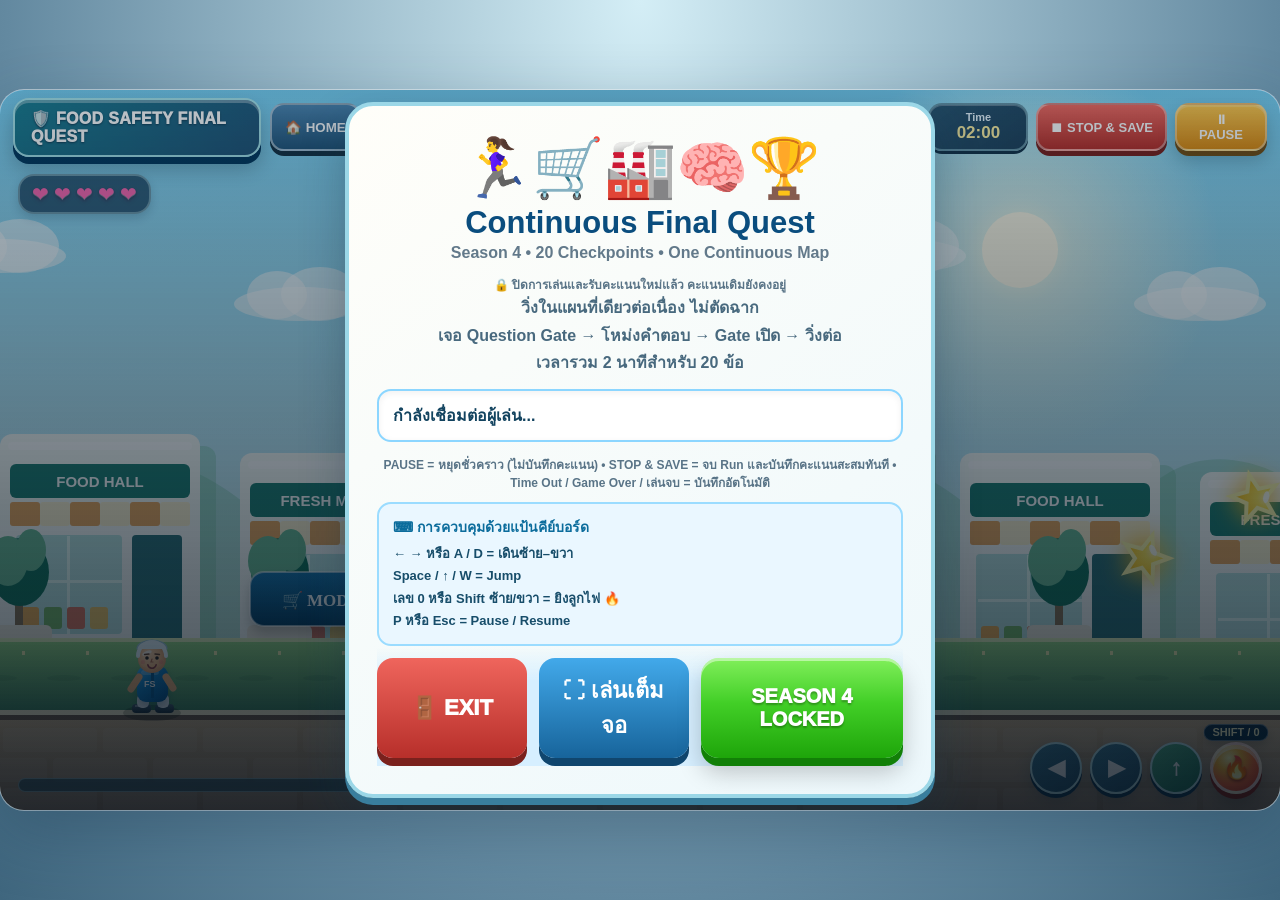
<file: season4_final_quest_integrated.html>
<!DOCTYPE html>
<html lang="th">
<head>
<meta charset="utf-8">
<meta name="viewport" content="width=device-width,initial-scale=1,maximum-scale=1,user-scalable=no">
<title>Food Safety Final Quest - Season 4</title>
<meta name="fs-build" content="V18.22.2-ALL-SEASONS-CLOSED">
<style>
*{box-sizing:border-box}
html{-webkit-text-size-adjust:100%;text-size-adjust:100%}
html,body{margin:0;height:100%;overflow:hidden;background:radial-gradient(circle at 50% 15%,#4bb9ff 0,#0b4776 45%,#041827 100%);font-family:Tahoma,"Noto Sans Thai",sans-serif}
body{display:grid;place-items:center}
#shell{position:relative;width:min(100vw,calc(100dvh * 16 / 9));aspect-ratio:16/9;max-height:100vh;overflow:hidden;border-radius:24px;background:#9fdcff;
box-shadow:0 28px 90px rgba(0,0,0,.45),0 0 0 2px rgba(255,255,255,.22) inset,0 0 50px rgba(71,190,255,.18)}
canvas{width:100%;height:100%;display:block}
.top{position:absolute;top:0;left:0;width:100%;height:74px;padding:9px 13px;display:flex;gap:9px;align-items:center;pointer-events:none}
.brand{color:#fff;background:linear-gradient(180deg,#3ca9f7 0%,#126cb8 42%,#074979 100%);border:2px solid rgba(255,255,255,.62);border-radius:16px;padding:9px 16px;font-weight:1000;text-shadow:0 2px 3px rgba(0,0,0,.35);box-shadow:0 7px 0 #04395f,0 11px 20px rgba(0,0,0,.24),inset 0 3px 0 rgba(255,255,255,.32)}
.hud{margin-left:auto;display:flex;gap:8px}
.box{min-width:100px;text-align:center;color:#eaf7ff;background:linear-gradient(180deg,rgba(23,78,116,.94),rgba(3,37,63,.96));border:2px solid rgba(255,255,255,.38);border-radius:14px;padding:6px 10px;font-size:11px;font-weight:800;box-shadow:0 5px 0 rgba(0,22,38,.8),0 9px 18px rgba(0,0,0,.22),inset 0 2px 0 rgba(255,255,255,.18)}
.box b{display:block;color:#ffe467;font-size:17px}
#question{position:absolute;left:50%;top:210px;transform:translateX(-50%);width:min(860px,84%);padding:15px 24px 16px;border-radius:22px;border:4px solid #ffd34d;
background:linear-gradient(180deg,#ffffff 0%,#fffdf2 48%,#e6f5ff 100%);color:#103f61;text-align:center;font-weight:1000;font-size:21px;line-height:1.42;box-shadow:0 0 0 3px rgba(41,157,222,.92),0 10px 0 #126d9f,0 18px 34px rgba(0,0,0,.25),inset 0 4px 0 rgba(255,255,255,.95);display:none;z-index:7}
#question small{display:inline-block;color:#ffffff;background:linear-gradient(180deg,#258bc5,#0d679d);border:2px solid #9ee4ff;border-radius:999px;padding:4px 13px;font-size:12px;margin-bottom:8px;font-weight:1000;box-shadow:0 3px 0 #084a75;text-shadow:0 1px 2px rgba(0,0,0,.28)}
#question span{display:block;text-shadow:0 1px 0 #fff}
#notice{position:absolute;left:50%;top:48%;transform:translate(-50%,-50%) scale(.8);opacity:0;padding:12px 24px;border-radius:18px;color:#fff;font-size:27px;font-weight:1000;transition:.18s;z-index:8}
#notice.show{opacity:1;transform:translate(-50%,-50%) scale(1)}
#notice.ok{background:linear-gradient(#4ed971,#159b42);border:3px solid #bcffca}
#notice.bad{background:linear-gradient(#ff6868,#c52b2b);border:3px solid #ffd0d0}
#progress{position:absolute;left:18px;bottom:18px;width:min(430px,44%);height:14px;border-radius:999px;background:rgba(3,36,61,.7);border:1px solid rgba(255,255,255,.35);overflow:hidden}
#bar{height:100%;width:0;background:linear-gradient(90deg,#48d36d,#ffd847);transition:.25s}
.stopBtn{pointer-events:auto;border:2px solid rgba(255,255,255,.4);border-radius:14px;padding:6px 12px;color:#fff;background:linear-gradient(180deg,#f36a61,#b92f29);font-size:13px;font-weight:900;cursor:pointer;box-shadow:0 5px 0 #7c211d;white-space:nowrap}.pauseBtn{pointer-events:auto;border:2px solid rgba(255,255,255,.38);border-radius:14px;padding:6px 14px;min-width:92px;text-align:center;color:#fff;background:linear-gradient(180deg,#ffca4e,#df8c12);font-size:13px;font-weight:900;cursor:pointer;box-shadow:0 5px 0 rgba(117,67,0,.9),0 9px 18px rgba(0,0,0,.2),inset 0 2px 0 rgba(255,255,255,.2)}
.fireBtn{position:static;width:52px;height:52px;border-radius:50%;border:3px solid rgba(255,255,255,.75);background:radial-gradient(circle at 35% 28%,#fff7ad 0,#ffb52e 28%,#ff652d 58%,#c72518 100%);color:#fff;font-size:22px;font-weight:1000;cursor:pointer;z-index:12;box-shadow:0 5px 0 #8f2415,0 10px 18px rgba(0,0,0,.26),inset 0 4px 0 rgba(255,255,255,.5);text-shadow:0 2px 3px rgba(90,0,0,.5)}
.fireBtn:active{transform:translateY(3px);box-shadow:0 2px 0 #8f2415,0 6px 12px rgba(0,0,0,.22)}
.fireWrap{position:relative;display:flex;align-items:center;justify-content:center}.fireHint{position:absolute;top:-18px;left:50%;transform:translateX(-50%);padding:2px 8px;border-radius:999px;background:rgba(3,37,63,.92);border:1px solid rgba(255,255,255,.35);color:#fff8c6;font:900 11px Tahoma,"Noto Sans Thai",sans-serif;line-height:1;white-space:nowrap;box-shadow:0 4px 10px rgba(0,0,0,.18)}
.input{width:100%;padding:12px 14px;border:2px solid #8cd6ff;border-radius:14px;font:700 16px Tahoma,"Noto Sans Thai",sans-serif;color:#12435f;background:#fff;outline:none;box-shadow:inset 0 2px 7px rgba(0,0,0,.06)}
.row{display:flex;gap:10px;align-items:center}.finishBtns{justify-content:center;flex-wrap:nowrap;margin-top:8px;gap:14px}.finishBtns .btn{width:50%;min-width:0;padding:14px 12px;font-size:17px}
.mini{font-size:12px;color:#597487;font-weight:700;line-height:1.5}
#pauseModal{position:absolute;inset:0;display:none;align-items:center;justify-content:center;background:linear-gradient(rgba(3,26,45,.22),rgba(2,14,26,.72));z-index:21}
#heartsRow{position:absolute;left:18px;top:84px;display:flex;gap:5px;align-items:center;background:rgba(3,37,63,.72);border:2px solid rgba(255,255,255,.28);border-radius:16px;padding:8px 12px;box-shadow:0 6px 14px rgba(0,0,0,.18);backdrop-filter:blur(2px)}
.heart{font-size:20px;line-height:1;color:#ff69b4;text-shadow:0 1px 0 rgba(255,255,255,.35),0 2px 4px rgba(120,0,70,.28);filter:drop-shadow(0 1px 1px rgba(0,0,0,.25))}
.heart.off{color:#8aa0b2;opacity:.28;text-shadow:none;filter:none}
#intro,#finish{position:absolute;inset:0;display:flex;align-items:center;justify-content:center;background:linear-gradient(rgba(3,26,45,.26),rgba(2,14,26,.78));z-index:20}
#finish{display:none}
.card{width:min(590px,90%);padding:28px;text-align:center;background:linear-gradient(180deg,#ffffff 0%,#f2fbff 58%,#d6efff 100%);border:4px solid #6fd2ff;border-radius:28px;box-shadow:0 12px 0 #176b9b,0 28px 70px rgba(0,0,0,.38),inset 0 4px 0 rgba(255,255,255,.95)}
.card .icon{font-size:58px}.card h1{margin:3px 0;color:#0a4d7e;font-size:31px}.sub{color:#62798a;font-weight:700;margin-bottom:14px}
.btn{width:100%;padding:15px;border:0;border-radius:18px;background:linear-gradient(180deg,#81ef5b 0%,#42cf27 45%,#1ea50a 100%);color:white;font-size:20px;font-weight:1000;cursor:pointer;text-shadow:0 2px 2px rgba(0,0,0,.28);box-shadow:0 8px 0 #128007,0 14px 24px rgba(0,0,0,.22),inset 0 3px 0 rgba(255,255,255,.45)}
.finishBtns .btn.endBtn{background:linear-gradient(180deg,#ff8e80 0%,#e9584f 48%,#b93430 100%);box-shadow:0 8px 0 #8c2724,0 14px 24px rgba(0,0,0,.22),inset 0 3px 0 rgba(255,255,255,.4)}
.finishBtns .btn.playAgainBtn{background:linear-gradient(180deg,#7df35a 0%,#42cf27 48%,#1ea50a 100%);box-shadow:0 8px 0 #128007,0 14px 24px rgba(0,0,0,.22),inset 0 3px 0 rgba(255,255,255,.45)}
#mobile{position:absolute;right:18px;bottom:16px;z-index:14;display:flex;gap:8px;pointer-events:auto;align-items:center}.mb{position:static;width:52px;height:52px;border-radius:50%;border:2px solid rgba(255,255,255,.5);background:rgba(3,51,87,.78);color:#fff;font-size:22px;font-weight:1000;pointer-events:auto;box-shadow:0 5px 0 rgba(8,31,52,.7),0 10px 18px rgba(0,0,0,.22)}#j{background:rgba(19,132,72,.84)}
@media(max-width:800px){.top{height:65px;padding:6px}.brand{font-size:10px;padding:6px 8px}.box{min-width:68px;font-size:9px;padding:4px}.box b{font-size:13px}#question{top:142px;font-size:14px;padding:9px 12px 10px;width:88%;border-width:3px}#question small{font-size:9px;padding:3px 8px;margin-bottom:5px}#progress{left:12px;bottom:10px;width:min(260px,52%)}#heartsRow{top:72px;left:10px;padding:5px 8px;gap:3px}.heart{font-size:14px}.pauseBtn{min-width:64px;padding:4px 8px;font-size:10px}.card{padding:18px}.input{font-size:14px}#mobile{right:12px;bottom:12px;gap:6px}.mb,#fireBtn{width:48px;height:48px;font-size:20px}.fireHint{top:-15px;font-size:9px;padding:2px 6px}}

@media(max-width:480px){.finishBtns{gap:8px}.finishBtns .btn{font-size:14px;padding:12px 8px}}
.startActions{display:grid;grid-template-columns:1fr 1fr 1.35fr;gap:12px;margin-top:10px}.startExitBtn{border:0;border-radius:16px;padding:15px 18px;font-size:22px;font-weight:1000;color:#fff;background:linear-gradient(180deg,#ef655c,#b72f2a);box-shadow:0 8px 0 #7a211d;cursor:pointer}.startExitBtn:hover{filter:brightness(1.05)}#fullscreenBtn{background:linear-gradient(180deg,#42a9ea,#17649b);box-shadow:0 8px 0 #10466e}.backBtn,.exitBtn{pointer-events:auto;border:2px solid rgba(255,255,255,.5);border-radius:14px;padding:7px 13px;color:#fff;font-weight:900;cursor:pointer;box-shadow:0 5px 0 #173244;white-space:nowrap}.backBtn{background:linear-gradient(180deg,#4d86b1,#24577c)}.exitBtn{background:linear-gradient(180deg,#e95e55,#b3322c);box-shadow:0 5px 0 #7c211d}.lockedMsg{color:#b63737;font-weight:900;margin:8px 0}
.exitConfirmOverlay{
  position:fixed;inset:0;z-index:99999;
  display:none;align-items:center;justify-content:center;
  background:rgba(8,34,52,.62);
  backdrop-filter:blur(5px);
}
.exitConfirmCard{
  width:min(520px,calc(100vw - 34px));
  background:linear-gradient(180deg,#ffffff 0%,#eefaff 100%);
  border:4px solid #72cfff;
  border-radius:28px;
  box-shadow:0 18px 0 rgba(5,76,111,.28),0 28px 55px rgba(0,0,0,.30);
  padding:28px 30px 26px;
  text-align:center;
  color:#0d4f7a;
}
.exitConfirmIcon{
  width:76px;height:76px;margin:0 auto 10px;
  display:flex;align-items:center;justify-content:center;
  border-radius:24px;
  background:linear-gradient(180deg,#ffce58,#f49b18);
  border:4px solid #fff1bb;
  box-shadow:0 7px 0 #bc7010;
  font-size:38px;
}
.exitConfirmTitle{
  font-size:28px;font-weight:1000;line-height:1.15;margin:16px 0 8px;
  color:#0c5787;
}
.exitConfirmText{
  font-size:16px;font-weight:800;line-height:1.55;color:#537286;
  margin-bottom:22px;
}
.exitConfirmActions{
  display:grid;grid-template-columns:1fr 1fr;gap:14px;
}
.exitConfirmBtn{
  border:0;border-radius:17px;padding:15px 16px;
  font-size:18px;font-weight:1000;cursor:pointer;color:#fff;
}
.exitConfirmHome{
  background:linear-gradient(180deg,#ff645b,#d93630);
  box-shadow:0 7px 0 #9c231f;
}
.exitConfirmCancel{
  background:linear-gradient(180deg,#37c8ff,#1688d6);
  box-shadow:0 7px 0 #0b5f9e;
}
.exitConfirmBtn:active{transform:translateY(4px);box-shadow:0 3px 0 rgba(0,0,0,.25)}

/* V18.18.10 — keep every Season 4 dialog usable in a short landscape viewport */
#intro>.card,#finish>.card,#pauseModal>.card{
  max-height:calc(100% - 24px);
  overflow:auto;
  overscroll-behavior:contain;
  -webkit-overflow-scrolling:touch;
}
.startActions{
  position:sticky;
  bottom:0;
  z-index:2;
  padding:10px 0 8px;
  background:linear-gradient(180deg,rgba(224,244,255,0),#d6efff 28%);
}
@media (hover:none) and (pointer:coarse) and (orientation:landscape){
  #shell{
    width:min(100vw,calc(100vh * 16 / 9));
    height:min(100vh,calc(100vw * 9 / 16));
    max-height:none;
    border-radius:18px;
  }
  #intro,#finish,#pauseModal{padding:8px}
  #intro>.card{
    width:min(720px,88%);
    max-height:calc(100% - 20px);
    padding:14px 18px 12px;
    border-width:3px;
    border-radius:20px;
    overflow:hidden;
  }
  #intro .icon{display:none}
  #intro h1{font-size:20px;margin:0 0 2px;line-height:1.15}
  #intro .sub{font-size:11px;margin-bottom:5px}
  #intro .intro-summary,#intro .control-help,#intro .save-rule-note{display:none!important}
  #intro .mobile-intro-note{display:block!important;margin:3px 0 6px;font-size:10px;color:#466b80;font-weight:800}
  #intro .player-block{margin-bottom:4px!important}
  #intro .input{padding:7px 10px;font-size:12px;border-radius:10px}
  #intro .mini{font-size:10px;line-height:1.3}
  #intro .startActions{position:static;gap:10px;margin-top:5px;padding:2px 0 6px;background:none}
  #intro .startExitBtn,#intro .btn{padding:10px 12px;font-size:15px;border-radius:13px}
  #finish>.card{
    width:min(760px,86%);
    max-height:calc(100% - 16px);
    padding:10px 18px 12px;
    border-width:3px;
    border-radius:20px;
    overflow:hidden;
  }
  #finish .icon{display:none}
  #finish h1{margin:0 0 2px;font-size:22px;line-height:1.08}
  #finish .sub{margin:0 0 4px;font-size:12px;line-height:1.2}
  #finish #fr{margin:0 0 6px!important;font-size:12px!important;line-height:1.32!important}
  #finish #fr b{font-size:20px!important}
  #finish .finishBtns{gap:10px;margin-top:3px}
  #finish .finishBtns .btn{height:42px;padding:7px 10px;font-size:14px;border-radius:12px;box-shadow:0 5px 0 rgba(16,72,61,.55),0 8px 15px rgba(0,0,0,.16)}
  .exitConfirmCard{max-height:calc(100vh - 24px);overflow:auto;padding:16px 20px;border-radius:20px}
  .exitConfirmIcon{width:52px;height:52px;font-size:27px;border-radius:16px;margin-bottom:4px}
  .exitConfirmTitle{font-size:21px;margin:9px 0 5px}
  .exitConfirmText{font-size:12px;line-height:1.35;margin-bottom:10px}
  .exitConfirmBtn{padding:10px;font-size:14px}
  #question{
    top:72px;
    width:min(720px,66%);
    max-height:104px;
    overflow:auto;
    padding:5px 10px 6px;
    font-size:12px;
    line-height:1.22;
    border-width:2px;
    border-radius:14px;
  }
  #question small{font-size:8px;margin:0 0 2px;padding:1px 7px}
  #question:after{
    content:"แตะกล่องคำตอบสีเหลือง หรือกระโดดชนจากด้านล่าง";
    display:block;
    margin-top:2px;
    color:#1577ad;
    font-size:8px;
  }
  #mobile{
    left:10px;right:10px;bottom:12px;width:auto;
    justify-content:flex-start;z-index:14;pointer-events:none;
  }
  #mobile .mb{pointer-events:auto}
  #mobile #j{position:absolute;right:54px;pointer-events:auto}
  #mobile .fireWrap{position:absolute;right:0;pointer-events:auto}
  #mobile .mb,#mobile #fireBtn{width:46px;height:46px;font-size:18px}
  #progress{bottom:12px}
  .top{padding:6px 8px;gap:6px}
  .brand{
    width:112px;min-width:112px;height:42px;padding:5px 7px;
    display:grid;place-items:center;border-radius:11px;font-size:0;
    line-height:1;white-space:nowrap;box-shadow:0 4px 0 #04395f,0 7px 12px rgba(0,0,0,.18),inset 0 2px 0 rgba(255,255,255,.3)
  }
  .brand:after{content:"🛡️ FINAL QUEST";font-size:10px;letter-spacing:.15px}
  #seasonStatus{
    display:block;
    margin:4px 0 7px;
    padding:6px 10px;
    border:1px solid #8fd7f7;
    border-radius:10px;
    background:#e9f8ff;
    color:#165f84;
    font-size:10px;
    line-height:1.25;
  }
  #start:disabled{opacity:.62;filter:grayscale(.25);cursor:wait;box-shadow:0 5px 0 #789b71}
}


/* === V18.18.18 mobile controls + question/hearts fit === */
@media (hover:none) and (pointer:coarse) and (orientation:landscape){
  /* Keep hearts and question from overlapping */
  #heartsRow{
    top:58px !important;
    left:10px !important;
    padding:4px 7px !important;
    gap:2px !important;
    border-radius:12px !important;
  }
  #heartsRow .heart{
    font-size:13px !important;
  }
  #question{
    top:100px !important;
    width:min(720px,68%) !important;
    max-height:88px !important;
    padding:5px 10px 6px !important;
    font-size:12px !important;
    line-height:1.18 !important;
  }

  /* Hard-disable native selection/copy/callout on mobile game controls */
  #mobile,
  #mobile *,
  .mb,
  .fireBtn,
  .fireWrap,
  .fireHint,
  #l,#r,#j,#fireBtn{
    -webkit-touch-callout:none !important;
    -webkit-user-select:none !important;
    user-select:none !important;
    -webkit-user-drag:none !important;
    user-drag:none !important;
    touch-action:none !important;
    -webkit-tap-highlight-color:transparent !important;
  }

  #mobile .mb,
  #mobile #fireBtn{
    cursor:pointer !important;
  }
}

</style>

<style id="v18-18-19-mobile-question-up">
/* Season 4 mobile: move question higher so it does not cover answer blocks */
@media (hover:none) and (pointer:coarse) and (orientation:landscape){
  #question{
    top:72px !important;
    width:min(700px,64%) !important;
    max-height:76px !important;
    padding:4px 9px 5px !important;
    font-size:11px !important;
    line-height:1.16 !important;
    border-width:2px !important;
    border-radius:13px !important;
    overflow:auto !important;
    z-index:9 !important;
  }
  #question small{
    font-size:7px !important;
    padding:1px 6px !important;
    margin:0 0 2px !important;
    line-height:1.05 !important;
  }
  #question:after{
    margin-top:1px !important;
    font-size:7px !important;
    line-height:1.05 !important;
  }

  /* Keep hearts tucked under the HUD on the far left */
  #heartsRow{
    top:76px !important;
    left:10px !important;
    padding:3px 6px !important;
    gap:2px !important;
    border-radius:11px !important;
    z-index:8 !important;
  }
  #heartsRow .heart{
    font-size:12px !important;
  }
}
</style>


<style id="v18-18-20-mobile-hud-cache-home">
@media (hover:none) and (pointer:coarse) and (orientation:landscape){
  /* Full HUD on mobile, compact instead of hiding items */
  .top{
    top:4px!important;
    left:50%!important;
    transform:translateX(-50%)!important;
    width:calc(100% - 14px)!important;
    height:52px!important;
    padding:3px 4px!important;
    gap:3px!important;
    align-items:center!important;
    z-index:15!important;
  }

  .brand{
    flex:0 0 82px!important;
    width:82px!important;
    min-width:82px!important;
    height:40px!important;
    padding:3px 4px!important;
    border-radius:10px!important;
    border-width:1px!important;
    font-size:0!important;
    box-shadow:0 3px 0 #04395f,0 5px 9px rgba(0,0,0,.16),inset 0 1px 0 rgba(255,255,255,.25)!important;
  }
  .brand:after{
    content:"🛡️ FINAL";
    font-size:9px!important;
    font-weight:1000!important;
    white-space:nowrap!important;
  }

  .hud{
    margin-left:0!important;
    width:calc(100% - 85px)!important;
    display:grid!important;
    grid-template-columns:
      66px 74px
      minmax(58px,.75fr)
      minmax(52px,.62fr)
      minmax(52px,.62fr)
      minmax(54px,.62fr)
      minmax(54px,.72fr)
      70px 62px!important;
    gap:3px!important;
    align-items:center!important;
  }

  .backBtn,.exitBtn,.stopBtn,.pauseBtn{
    min-width:0!important;
    width:100%!important;
    height:38px!important;
    padding:2px 4px!important;
    border-radius:9px!important;
    border-width:1px!important;
    font-size:8px!important;
    line-height:1.05!important;
    white-space:normal!important;
    box-shadow:0 3px 0 rgba(20,45,65,.68)!important;
  }

  .box{
    min-width:0!important;
    width:100%!important;
    height:38px!important;
    padding:3px 3px!important;
    border-radius:9px!important;
    border-width:1px!important;
    font-size:7px!important;
    line-height:1!important;
    box-shadow:0 3px 0 rgba(0,22,38,.68),0 5px 8px rgba(0,0,0,.14),inset 0 1px 0 rgba(255,255,255,.16)!important;
  }
  .box b{
    margin-top:2px!important;
    font-size:12px!important;
    line-height:1!important;
  }

  /* Hearts remain available in HUD, hide duplicate floating hearts row on phone */
  #heartsRow{
    display:none!important;
  }

  /* Question below the compact HUD, above answer blocks */
  #question{
    top:60px!important;
    width:min(700px,63%)!important;
    max-height:72px!important;
    padding:4px 8px 5px!important;
    font-size:10px!important;
    line-height:1.14!important;
    border-width:2px!important;
    border-radius:12px!important;
    z-index:10!important;
  }
  #question small{
    font-size:7px!important;
    padding:1px 6px!important;
    margin-bottom:1px!important;
  }
  #question:after{
    font-size:7px!important;
    margin-top:1px!important;
  }

  /* Slightly smaller controls so gameplay has more room */
  #mobile{
    left:8px!important;
    right:8px!important;
    bottom:9px!important;
  }
  #mobile .mb,#mobile #fireBtn{
    width:43px!important;
    height:43px!important;
    font-size:17px!important;
  }
  #mobile #j{right:49px!important}
  .fireHint{top:-14px!important;font-size:8px!important}

  #progress{
    left:60px!important;
    bottom:8px!important;
    width:min(310px,44%)!important;
    height:10px!important;
  }
}

@media (hover:none) and (pointer:coarse) and (orientation:landscape) and (max-width:780px){
  .brand{display:none!important}
  .hud{
    width:100%!important;
    grid-template-columns:
      56px 62px
      minmax(50px,.72fr)
      minmax(46px,.56fr)
      minmax(46px,.56fr)
      minmax(48px,.56fr)
      minmax(50px,.65fr)
      60px 54px!important;
  }
  .backBtn,.exitBtn,.stopBtn,.pauseBtn{font-size:7px!important;padding:2px!important}
  .box{font-size:6px!important}
  .box b{font-size:11px!important}
  #question{top:58px!important;width:min(670px,66%)!important}
}
</style>


<style id="v18-18-21-mobile-hud-fit-hearts">
@media (hover:none) and (pointer:coarse) and (orientation:landscape){
  /* Hide decorative FINAL brand on mobile to recover width for real HUD data */
  .brand{
    display:none!important;
  }

  .top{
    width:calc(100% - 10px)!important;
    height:50px!important;
    padding:3px!important;
    gap:2px!important;
    overflow:visible!important;
  }

  .hud{
    width:100%!important;
    margin:0!important;
    display:grid!important;
    grid-template-columns:
      58px 70px
      minmax(49px,.78fr)
      minmax(45px,.58fr)
      minmax(48px,.62fr)
      minmax(48px,.62fr)
      minmax(52px,.68fr)
      58px 54px!important;
    gap:2px!important;
    align-items:center!important;
  }

  .backBtn,.exitBtn,.stopBtn,.pauseBtn{
    width:100%!important;
    min-width:0!important;
    height:36px!important;
    padding:2px 3px!important;
    border-radius:8px!important;
    font-size:7px!important;
    line-height:1!important;
    white-space:normal!important;
    overflow:hidden!important;
  }

  .box{
    width:100%!important;
    min-width:0!important;
    height:36px!important;
    padding:2px!important;
    border-radius:8px!important;
    font-size:6px!important;
    line-height:1!important;
    overflow:hidden!important;
  }
  .box b{
    margin-top:2px!important;
    font-size:10px!important;
    line-height:1!important;
    white-space:nowrap!important;
  }

  /* Bring back visible heart icons as a tiny strip */
  #heartsRow{
    display:flex!important;
    top:54px!important;
    left:10px!important;
    padding:2px 5px!important;
    gap:1px!important;
    border-radius:9px!important;
    z-index:11!important;
    transform:scale(.88)!important;
    transform-origin:left top!important;
  }
  #heartsRow .heart{
    font-size:11px!important;
  }

  /* Move question down slightly from previous version */
  #question{
    top:74px!important;
    width:min(690px,64%)!important;
    max-height:72px!important;
    padding:4px 8px 5px!important;
    font-size:10px!important;
    line-height:1.14!important;
    border-width:2px!important;
    border-radius:12px!important;
    z-index:10!important;
  }
  #question small{
    font-size:7px!important;
    padding:1px 6px!important;
    margin-bottom:1px!important;
  }
  #question:after{
    font-size:7px!important;
    margin-top:1px!important;
  }
}

@media (hover:none) and (pointer:coarse) and (orientation:landscape) and (max-width:760px){
  .hud{
    grid-template-columns:
      52px 62px
      44px 40px 43px 43px 46px
      52px 48px!important;
  }
  .backBtn,.exitBtn,.stopBtn,.pauseBtn{
    font-size:6px!important;
    padding:1px 2px!important;
  }
  .box{font-size:5.5px!important}
  .box b{font-size:9px!important}
  #question{
    top:72px!important;
    width:min(650px,66%)!important;
  }
}
</style>


<style id="v18-20-6-ipad-balance-fix">
/* iPad / large tablet landscape tuning */
@media (hover:none) and (pointer:coarse) and (orientation:landscape) and (min-width:900px){
  .top{
    top:6px!important;
    left:50%!important;
    transform:translateX(-50%)!important;
    width:calc(100% - 18px)!important;
    height:58px!important;
    padding:4px 6px!important;
    gap:4px!important;
    align-items:center!important;
    z-index:15!important;
  }

  .brand{display:none!important;}

  .hud{
    width:100%!important;
    margin:0!important;
    display:grid!important;
    grid-template-columns:84px 94px repeat(5,minmax(92px,1fr)) 86px 80px!important;
    gap:4px!important;
    align-items:center!important;
  }

  .backBtn,.exitBtn,.stopBtn,.pauseBtn,
  .box{
    width:100%!important;
    min-width:0!important;
    height:46px!important;
    border-radius:11px!important;
    padding:4px 6px!important;
    overflow:hidden!important;
  }

  .backBtn,.exitBtn,.stopBtn,.pauseBtn{
    font-size:9px!important;
    line-height:1.05!important;
    white-space:normal!important;
  }

  .box{
    font-size:8px!important;
    line-height:1.05!important;
  }

  .box b{
    margin-top:3px!important;
    font-size:17px!important;
    line-height:1.05!important;
    white-space:nowrap!important;
  }

  #heartsRow{
    top:64px!important;
    left:16px!important;
    padding:4px 8px!important;
    gap:3px!important;
    border-radius:12px!important;
    transform:none!important;
    z-index:12!important;
  }
  #heartsRow .heart{font-size:15px!important;}

  #question{
    top:98px!important;
    width:min(820px,58%)!important;
    max-height:98px!important;
    padding:10px 18px 12px!important;
    font-size:18px!important;
    line-height:1.22!important;
    border-width:3px!important;
    border-radius:18px!important;
    overflow:auto!important;
    z-index:11!important;
  }
  #question small{
    font-size:11px!important;
    padding:2px 10px!important;
    margin:0 0 5px!important;
    line-height:1.1!important;
  }
  #question:after{
    font-size:10px!important;
    line-height:1.1!important;
    margin-top:3px!important;
  }

  #progress{
    left:18px!important;
    bottom:18px!important;
    width:min(520px,45%)!important;
    height:14px!important;
  }

  #mobile{
    right:22px!important;
    bottom:22px!important;
    gap:12px!important;
    align-items:end!important;
  }
  #mobile .mb,
  #mobile #fireBtn{
    width:64px!important;
    height:64px!important;
    font-size:28px!important;
  }
  #mobile .fireHint{
    top:-20px!important;
    font-size:13px!important;
    padding:3px 10px!important;
  }
}

@media (hover:none) and (pointer:coarse) and (orientation:landscape) and (min-width:1180px){
  .hud{
    grid-template-columns:86px 96px repeat(5,minmax(98px,1fr)) 90px 84px!important;
  }
  .backBtn,.exitBtn,.stopBtn,.pauseBtn,.box{height:48px!important;}
  #question{top:102px!important;width:min(860px,60%)!important;font-size:19px!important;}
  #mobile .mb,#mobile #fireBtn{width:68px!important;height:68px!important;font-size:30px!important;}
}
</style>


<style id="v18-20-7-ipad-play-fix">
@media (hover:none) and (pointer:coarse) and (orientation:landscape) and (min-width:900px){
  #mobile{
    right:18px!important;
    bottom:34px!important;
    gap:14px!important;
    align-items:flex-end!important;
    z-index:16!important;
  }
  #mobile .mb,
  #mobile #fireBtn{
    width:72px!important;
    height:72px!important;
    font-size:31px!important;
    border-width:3px!important;
  }
  #mobile #j{margin-right:10px!important;}
  #mobile .fireWrap{
    margin-left:8px!important;
    position:relative!important;
    display:flex!important;
    align-items:center!important;
    justify-content:center!important;
    flex:0 0 auto!important;
  }
  #mobile .fireHint{
    top:-22px!important;
    font-size:13px!important;
  }
}
</style>


<style id="season4-graphics-polish">
/* Cosmetic layer: responsive dimensions and touch controls use the existing rules. */
html,body{background:radial-gradient(ellipse at 50% 0%,#d4eef6,#6389a0 70%,#3f667e)}
#shell{box-shadow:0 22px 65px #15344c55,0 0 0 1px #ffffff80}
.brand{background:linear-gradient(135deg,#1b7e91,#235478);border-color:#a7e5ec;text-shadow:0 1px 2px #143d54;letter-spacing:.3px}
.box{background:linear-gradient(145deg,#244d69ed,#193b55f5);border-color:#a2d5df88;box-shadow:0 3px 0 #153349, inset 0 1px 0 #ffffff44}
.box b{color:#fff1a2;font-variant-numeric:tabular-nums}
#heartsRow{background:#244d69d9;border-color:#b9e2e777;box-shadow:0 4px 10px #15334933}
#question{background:linear-gradient(120deg,#fffef8,#edf9ff);border-color:#eac463;box-shadow:0 0 0 2px #6fb3cc,0 5px 0 #397d9c,0 10px 20px #1e506422}
.card{background:linear-gradient(145deg,#fffef9,#edf8fc);border-color:#9bd7e7;box-shadow:0 7px 0 #397e9d,0 20px 45px #15334955}
.mb{background:linear-gradient(145deg,#387f9de8,#23526fec);border-color:#c4edf3;box-shadow:0 4px 0 #173c56,0 6px 16px #163d4944}
#j{background:linear-gradient(145deg,#58b68b,#227459)}
#progress{background:#214e60aa;border-color:#c6e4e788}
#bar{background:linear-gradient(90deg,#80d9b6,#fff0a4)}
button:focus-visible{outline:3px solid #fff3ac;outline-offset:3px}
</style>
</head>
<body>
<div id="shell">
<canvas id="cv" width="1280" height="720"></canvas>

<div class="top">
<div class="brand">🛡️ FOOD SAFETY FINAL QUEST</div>
<div class="hud">
<button class="backBtn" id="backBtn">🏠 HOME</button>
<button class="exitBtn" id="exitBtn">🚪 ออกจากเกม</button>
  <div class="box">Checkpoint<b id="cp">0 / 20</b></div>
  <div class="box">Score<b id="score">0</b></div>
  <div class="box">Stars<b id="stars">0 / 30</b></div>
  <div class="box">Hearts<b id="hearts">5 / 5</b></div>
  <div class="box">Time<b id="time">02:00</b></div>
  <button class="stopBtn" id="stopBtn">⏹ STOP & SAVE</button>
  <button class="pauseBtn" id="pauseBtn">⏸ PAUSE</button>
</div>
</div>

<div id="heartsRow"></div>
<div id="question"><small id="stage">CHECKPOINT 01</small><span id="qt"></span></div>
<div id="notice"></div>
<div id="progress"><div id="bar"></div></div>
<div id="mobile"><button class="mb" id="l">◀</button><button class="mb" id="r">▶</button><button class="mb" id="j">↑</button><div class="fireWrap"><div class="fireHint">SHIFT / 0</div><button class="fireBtn" id="fireBtn" title="กด Shift ซ้าย/ขวา หรือเลข 0 เพื่อยิงลูกไฟ">🔥</button></div></div>

<div id="intro">
<div class="card">
<div class="icon">🏃‍♀️🛒🏭🧠🏆</div>
<h1>Continuous Final Quest</h1>
<div class="sub">Season 4 • 20 Checkpoints • One Continuous Map</div>
<div id="seasonStatus" class="mini">⏳ กำลังโหลดคำถาม Season 4...</div>
<div class="mobile-intro-note" style="display:none">ใช้ปุ่มด้านซ้ายเพื่อเดินและกระโดด • ใช้ปุ่มลูกไฟด้านขวา</div>
<p class="intro-summary" style="color:#48697e;font-weight:700;line-height:1.72;margin:0 0 12px">
วิ่งในแผนที่เดียวต่อเนื่อง ไม่ตัดฉาก<br>
เจอ Question Gate → โหม่งคำตอบ → Gate เปิด → วิ่งต่อ<br>
เวลารวม 2 นาทีสำหรับ 20 ข้อ
</p>
<div class="player-block" style="margin:0 0 14px"><div id="loginInfo" class="input" style="text-align:left">กำลังเชื่อมต่อผู้เล่น...</div><input type="hidden" id="playerName" value="Player 1"></div>
<div class="mini save-rule-note" style="margin:0 0 10px">PAUSE = หยุดชั่วคราว (ไม่บันทึกคะแนน) • STOP & SAVE = จบ Run และบันทึกคะแนนสะสมทันที • Time Out / Game Over / เล่นจบ = บันทึกอัตโนมัติ</div>
<div class="control-help" style="margin:0 0 16px;padding:12px 14px;border-radius:14px;background:#eaf7ff;border:2px solid #9bdcff;color:#174d6a;font-weight:800;line-height:1.7;text-align:left">
  <div style="font-size:14px;color:#0b6c9c;margin-bottom:4px">⌨ การควบคุมด้วยแป้นคีย์บอร์ด</div>
  <div style="font-size:13px">← → หรือ A / D = เดินซ้าย–ขวา</div>
  <div style="font-size:13px">Space / ↑ / W = Jump</div>
  <div style="font-size:13px"><b>เลข 0 หรือ Shift ซ้าย/ขวา</b> = ยิงลูกไฟ 🔥</div>
  <div style="font-size:13px">P หรือ Esc = Pause / Resume</div>
</div>
<div class="startActions">
  <button class="startExitBtn" id="startExitBtn">🚪 EXIT</button>
  <button class="startExitBtn" id="fullscreenBtn">⛶ เล่นเต็มจอ</button>
  <button class="btn" id="start">▶ START RUN</button>
</div>
</div>
</div>

<div id="finish">
<div class="card">
<div class="icon">🏆✨</div>
<h1 id="ft">FOOD SAFETY CHAMPION!</h1>
<div class="sub" id="fs">Final Quest Complete</div>
<p id="fr" style="color:#48697e;font-weight:700;line-height:1.75;margin:0 0 18px"></p>
<div class="row finishBtns">
  <button class="btn endBtn" id="endGame">⏹ จบเกม</button>
  <button class="btn playAgainBtn" id="again">▶ เล่นอีกครั้ง</button>
</div>
</div>
</div>
<div id="pauseModal">
  <div class="card" style="max-width:560px">
    <div class="icon">⏸️</div>
    <h1>Game Paused</h1>
    <div class="sub">หยุดเกมชั่วคราว</div>
    <p id="pauseSummary" style="color:#48697e;font-weight:700;line-height:1.7;margin:0 0 14px"></p>
    <div class="row" style="margin:0 0 10px">
      <button class="btn" id="resumeBtn" style="margin:0">▶ RESUME</button>
    </div>
    <div class="row">
</div>
    <div class="mini" id="saveStatus" style="margin-top:14px">หากยังไม่ได้ตั้งค่า Google Apps Script URL ระบบจะเก็บสำรองไว้ใน Local Storage ก่อน</div>
  </div>
</div>
</div>


<div class="exitConfirmOverlay" id="exitConfirmOverlay">
  <div class="exitConfirmCard" role="dialog" aria-modal="true" aria-labelledby="exitConfirmTitle">
    <div class="exitConfirmIcon">🏠</div>
    <div class="exitConfirmTitle" id="exitConfirmTitle">ออกจาก Season 4?</div>
    <div class="exitConfirmText">
      ระบบจะพาคุณกลับไปหน้า Home ของ Food Safety Hunting Game<br>
      คะแนนที่บันทึกแล้วจะยังคงอยู่
    </div>
    <div class="exitConfirmActions">
      <button class="exitConfirmBtn exitConfirmCancel" id="exitConfirmCancel">▶ เล่นต่อ</button>
      <button class="exitConfirmBtn exitConfirmHome" id="exitConfirmHome">🏠 กลับ Home</button>
    </div>
  </div>


<div id="fsBuildBadge" style="
 position:absolute;left:10px;bottom:8px;z-index:99998;
 font:700 9px Arial;color:rgba(255,255,255,.58);
 pointer-events:none">S4 V18.20.8</div>

<script>
const ALL_SEASONS_CLOSED=true;
const cv=document.getElementById("cv"),ctx=cv.getContext("2d"),W=cv.width,H=cv.height;
const ground=620, worldW=21500;
const shell=document.getElementById("shell");
const mobileLandscapeQuery=window.matchMedia("(hover:none) and (pointer:coarse) and (orientation:landscape)");
function isTabletLandscape(){
  const vv=window.visualViewport;
  const side=Math.max(vv?.width||0,vv?.height||0,window.innerWidth,window.innerHeight);
  return mobileLandscapeQuery.matches && side>=900;
}

// Chrome mobile's 100vh can include space hidden behind its URL/navigation bars.
// Fit the complete 16:9 game to the actually visible viewport instead.
function fitShellToVisibleViewport(){
  const vv=window.visualViewport;
  const vw=Math.max(1,vv?.width||window.innerWidth);
  const vh=Math.max(1,vv?.height||window.innerHeight);
  const w=Math.min(vw,vh*16/9);
  const h=w*9/16;
  shell.style.position="fixed";
  shell.style.width=`${w}px`;shell.style.height=`${h}px`;
  shell.style.left=`${(vv?.offsetLeft||0)+(vw-w)/2}px`;
  shell.style.top=`${(vv?.offsetTop||0)+(vh-h)/2}px`;
}
fitShellToVisibleViewport();
requestAnimationFrame(fitShellToVisibleViewport);
setTimeout(fitShellToVisibleViewport,250);
setTimeout(fitShellToVisibleViewport,900);
window.addEventListener("resize",fitShellToVisibleViewport,{passive:true});
window.addEventListener("orientationchange",()=>setTimeout(fitShellToVisibleViewport,150),{passive:true});
if(window.visualViewport){
  window.visualViewport.addEventListener("resize",fitShellToVisibleViewport,{passive:true});
  window.visualViewport.addEventListener("scroll",fitShellToVisibleViewport,{passive:true});
}
if(mobileLandscapeQuery.addEventListener)mobileLandscapeQuery.addEventListener("change",fitShellToVisibleViewport);
const BACKEND_URL="https://script.google.com/macros/s/AKfycbyh0ZdjF0gBopIq6ZqcPM-oyTs6k3kMxqRgCsV_X2z7ahr7GWYkprzI5zJcBkU09zJGpA/exec";
const SAVE_URL=BACKEND_URL;
const params=new URLSearchParams(location.search);
let playerEmail=(params.get("email")||"").trim().toLowerCase();
let returnUrl=params.get("return")||"index.html";
let runId="";
let correctAnswers=0,wrongAnswers=0,fireKills=0,stomps=0,playScoreBeforeBonus=0,lastTimeBonus=0;
async function api(body, timeoutMs=6500, attempts=1){
  let lastErr=null;
  for(let attempt=1;attempt<=attempts;attempt++){
    const controller=new AbortController();
    const timer=setTimeout(()=>controller.abort(),timeoutMs);
    try{
      const r=await fetch(BACKEND_URL,{
        method:"POST",
        headers:{"Content-Type":"text/plain;charset=utf-8"},
        body:JSON.stringify(body),
        mode:"cors",
        cache:"no-store",
        signal:controller.signal
      });
      clearTimeout(timer);
      if(!r.ok) throw new Error(`HTTP ${r.status}`);
      const text=await r.text();
      let d;
      try{ d=JSON.parse(text); }
      catch(_){ throw new Error("Backend ส่งข้อมูลกลับมาไม่ใช่ JSON"); }
      if(!d?.ok) throw new Error(d?.error||"Backend error");
      return d;
    }catch(err){
      clearTimeout(timer);
      lastErr=err;
      if(attempt<attempts) await new Promise(r=>setTimeout(r,350));
    }
  }
  if(lastErr?.name==="AbortError") throw new Error("Backend ตอบช้าเกิน 6.5 วินาที");
  throw lastErr||new Error("เชื่อมต่อ Backend ไม่สำเร็จ");
}
let qs=[];

const checkpointXs=Array.from({length:20},(_,i)=>700+i*1000);
const player={x:130,y:558,w:44,h:62,vx:0,vy:0,speed:5.6,jump:-15.4,onGround:false,dir:1};
let cam=0,keys={},active=0,answered=0,score=0,seconds=120,timer=null,state="intro",locked=false;
let blocks=[],gateClosed=false;
const correctSlotPattern=[1,2,0,2,1,0,1,0,2,1,2,0,2,0,1,2,1,0,1,2];
let stars=[],enemies=[],particles=[],fireballs=[],starCount=0,lives=10,invincible=0,fireCooldown=0,playerName="Player 1",saveLock=false,lastSaveKey="";

const cp=document.getElementById("cp"),scoreEl=document.getElementById("score"),starEl=document.getElementById("stars"),heartEl=document.getElementById("hearts"),timeEl=document.getElementById("time"),heartsRow=document.getElementById("heartsRow"),qBox=document.getElementById("question"),qt=document.getElementById("qt"),stage=document.getElementById("stage"),note=document.getElementById("notice"),bar=document.getElementById("bar"),pauseBtn=document.getElementById("pauseBtn"),stopBtn=document.getElementById("stopBtn"),pauseModal=document.getElementById("pauseModal"),resumeBtn=document.getElementById("resumeBtn"),pauseSummary=document.getElementById("pauseSummary"),saveStatus=document.getElementById("saveStatus"),playerNameInput=document.getElementById("playerName"),fireBtn=document.getElementById("fireBtn");

function fmt(s){return String(Math.floor(Math.max(0,s)/60)).padStart(2,"0")+":"+String(Math.max(0,s)%60).padStart(2,"0")}
function renderHearts(){
  heartEl.textContent=lives+" / 5";
  heartsRow.innerHTML=Array.from({length:5},(_,i)=>`<span class="heart ${i<lives?'':'off'}">❤</span>`).join('');
}
function setHUD(){cp.textContent=answered+" / 20";scoreEl.textContent=score;starEl.textContent=starCount+" / 30";timeEl.textContent=fmt(seconds);renderHearts();bar.style.width=(answered/20*100)+"%"}
function getSnapshot(reason="manual"){
  const computedPlayScore=Math.max(0,Math.round(((score-Number(lastTimeBonus||0))+Number.EPSILON)*100)/100);
  const ps=(playScoreBeforeBonus!==0||lastTimeBonus>0)?playScoreBeforeBonus:computedPlayScore;
  return {playerName,email:playerEmail,runId,score,playScore:ps,timeBonus:lastTimeBonus,correct:correctAnswers,wrong:wrongAnswers,stars:starCount,fireKills,stomps,hearts:lives,checkpoint:answered,timeLeft:seconds,status:reason,updatedAt:new Date().toISOString()};
}
async function saveScore(reason="manual"){
  if(ALL_SEASONS_CLOSED) return {ok:false, mode:"closed", error:"SEASON_LOCKED"};
  const snap=getSnapshot(reason);
  const saveKey=`${snap.playerName}|${snap.status}|${snap.score}|${snap.checkpoint}|${snap.timeLeft}|${snap.hearts}`;
  if(reason!=="pause" && saveKey===lastSaveKey) return {ok:true, skipped:true, mode:"dedup"};
  if(saveLock) return {ok:false, mode:"busy"};
  saveLock=true;
  try{
    const history=JSON.parse(localStorage.getItem("foodSafetySavedScores")||"[]");
    history.unshift(snap);
    localStorage.setItem("foodSafetySavedScores", JSON.stringify(history.slice(0,100)));
    if(!SAVE_URL || SAVE_URL.includes("PUT_YOUR_GOOGLE_APPS_SCRIPT_WEB_APP_URL_HERE")){
      lastSaveKey=saveKey;
      return {ok:true, mode:"local"};
    }
    const out=await api({action:"s4submit",...snap});
    lastSaveKey=saveKey;
    return {ok:true, mode:"sheet", backend:out};
  }catch(err){
    console.error(err);
    return {ok:false, mode:"error", error:err};
  }finally{ saveLock=false; }
}
function refreshPauseSummary(msg=""){
  pauseSummary.innerHTML=`ผู้เล่น <b>${playerName}</b><br>คะแนน <b style="color:#168943">${score}</b> • ผ่าน ${answered}/20 • ⭐ ${starCount}/30 • ❤ ${lives}/5 • เวลา ${fmt(seconds)}`;
  if(msg) saveStatus.textContent=msg;
}
function pauseGame(){
  if(state!=="play") return;
  state="pause";
  pauseModal.style.display="flex";
  refreshPauseSummary("หยุดชั่วคราว — ยังไม่บันทึกคะแนน • หากต้องการจบ Run ให้กด STOP & SAVE ที่แถบด้านบน");
  pauseBtn.textContent="▶ RESUME";
}
function resumeGame(){
  if(state!=="pause") return;
  state="play";
  pauseModal.style.display="none";
  pauseBtn.textContent="⏸ PAUSE";
}
async function stopAndSave(){
  if(!["play","question","pause"].includes(state)) return;
  clearInterval(timer); state="end"; pauseModal.style.display="none"; pauseBtn.textContent="⏸ PAUSE"; playScoreBeforeBonus=score; lastTimeBonus=0;
  const f=document.getElementById("finish");f.style.display="flex";document.getElementById("ft").textContent="RUN STOPPED";document.getElementById("fs").textContent="หยุดการเล่นและบันทึกคะแนนแล้ว";
  document.getElementById("fr").innerHTML=`คะแนนสะสมจาก Run นี้ <b style="font-size:30px;color:#168943">${score}</b><br>ผ่าน ${answered} / 20 checkpoints • ⭐ ${starCount}/30 • ❤ เหลือ ${lives}/5 • เวลาเหลือ ${fmt(seconds)}<br><span id="stopSaveStatus" style="font-size:12px;color:#537286">กำลังบันทึก...</span>`;
  const r=await saveScore("stopped"); const el=document.getElementById("stopSaveStatus"); if(el)el.textContent=r.mode==="sheet"?"✓ บันทึกคะแนนสะสมลง Google Sheet แล้ว":r.mode==="local"?"เก็บคะแนนสำรองในเครื่องแล้ว":"บันทึกคะแนนไม่สำเร็จ";
}
async function autoSaveEnd(reason){
  const r=await saveScore(reason);
  const t=r.mode==="sheet"?"บันทึกคะแนนไป Google Sheet อัตโนมัติแล้ว":r.mode==="local"?"ยังไม่ได้ตั้งค่า Google Apps Script URL — เก็บสำรองคะแนนในเครื่องแล้ว":"บันทึกคะแนนอัตโนมัติไม่สำเร็จ";
  document.getElementById("fr").innerHTML += `<br><span style="font-size:12px;color:#537286">${t}</span>`;
}
function setupGate(){
  if(active>=20){
    gateClosed=false;
    locked=false;
    blocks=[];
    qBox.style.display="none";
    return;
  }
  const gx=checkpointXs[active];
  const q=qs[active], ans=q[2], correctIdx=q[3];
  const tablet=isTabletLandscape();
  const bw=tablet?252:225, bh=tablet?94:74, gap=tablet?18:24;
  const total=bw*3+gap*2, start=gx-total/2;
  const blockY=tablet?386:375;
  const correctSlot=correctSlotPattern[active%correctSlotPattern.length];
  const wrongChoices=ans.map((txt,idx)=>({txt,idx})).filter(o=>o.idx!==correctIdx);
  for(let i=wrongChoices.length-1;i>0;i--){
    const j=Math.floor(Math.random()*(i+1));
    [wrongChoices[i],wrongChoices[j]]=[wrongChoices[j],wrongChoices[i]];
  }
  const arranged=new Array(3);
  arranged[correctSlot]={txt:ans[correctIdx],originalIndex:correctIdx,correct:true};
  let wi=0;
  for(let slot=0;slot<3;slot++){
    if(arranged[slot]) continue;
    const w=wrongChoices[wi++];
    arranged[slot]={txt:w.txt,originalIndex:w.idx,correct:false};
  }
  blocks=arranged.map((item,slot)=>({x:start+slot*(bw+gap),y:blockY,w:bw,h:bh,i:slot,txt:item.txt,originalIndex:item.originalIndex,correct:item.correct,bounce:0,flash:0}));
  gateClosed=true;
}
function showQuestion(){
  const q=qs[active];stage.textContent="CHECKPOINT "+String(active+1).padStart(2,"0")+" • "+q[0].toUpperCase();qt.textContent=q[1];qBox.style.display="block";
}
function hideQuestion(){qBox.style.display="none"}
function clamp(v,min,max){return Math.max(min,Math.min(max,v))}
function nearGateZone(x,pad=420){return checkpointXs.some(cp=>Math.abs(x-cp)<pad)}
function safeEnemySpawnAhead(seed=0){
  const zoneBoost = active>=16 ? 1000 : active>=12 ? 550 : 0;
  let x=player.x+1150+zoneBoost+(seed%4)*320+Math.random()*260;
  let guard=0;
  while(nearGateZone(x,470)&&guard<24){x+=320;guard++;}
  return Math.min(worldW-180,x);
}

function initCollectibles(){
  starCount=0; stars=[]; enemies=[]; particles=[]; fireballs=[];

  // ⭐ 30 large stars, placed only in the clear running lanes BETWEEN question gates.
  // Answer blocks extend roughly 360 px from each checkpoint center, so we keep a generous buffer.
  const starPattern=[
    {dx:445,dy:150},{dx:520,dy:215},{dx:555,dy:165}
  ];
  let sid=0;
  for(let i=0;i<19 && stars.length<30;i++){
    const base=checkpointXs[i];
    const count=i<11?2:1;
    for(let j=0;j<count && stars.length<30;j++){
      const p=starPattern[(i+j)%starPattern.length];
      const x=base+(j===0?445:555);
      const y=ground-p.dy-(i%3)*8;
      stars.push({x,y,r:22,collected:false,phase:sid*.7});
      sid++;
    }
  }

  // 👾 Endless-runner enemies: spaced across the world, always moving toward the player.
  // They never stop at a lane edge. After passing behind the player they respawn far ahead.
  for(let i=0;i<8;i++){
    let x=1350+i*1850;
    while(nearGateZone(x,470)) x+=520;
    enemies.push({
      x,y:ground-34,w:42,h:34,
      speed:1.95+(i%4)*0.18,
      alive:true,
      phase:i*.83,
      respawnDelay:0
    });
  }

}
function burst(x,y,kind='star'){
  for(let i=0;i<10;i++) particles.push({x,y,vx:(Math.random()-.5)*5,vy:-2-Math.random()*4,life:36+Math.random()*16,kind});
}
function hit(a,b){return a.x+a.w>b.x&&a.x<b.x+b.w&&a.y+a.h>b.y&&a.y<b.y+b.h}
function startGame(){
 if(ALL_SEASONS_CLOSED){document.getElementById("seasonStatus").textContent="🔒 ปิดการเล่นและรับคะแนนใหม่แล้ว";return;}
 if(qs.length!==20){flash("ยังโหลดคำถาม Season 4 ไม่ครบ","bad");return;}
 playerName=(playerNameInput.value||playerEmail||"Player 1").trim()||"Player 1";
 runId="S4RUN-"+(crypto.randomUUID?crypto.randomUUID():(Date.now()+"-"+Math.random().toString(36).slice(2)));
 correctAnswers=wrongAnswers=fireKills=stomps=0;playScoreBeforeBonus=0;lastTimeBonus=0;
 state="play";active=answered=score=0;seconds=120;cam=0;locked=false;lives=5;invincible=0;fireCooldown=0;lastSaveKey="";pauseModal.style.display="none";pauseBtn.textContent="⏸ PAUSE";saveStatus.textContent="หากยังไม่ได้ตั้งค่า Google Apps Script URL ระบบจะเก็บสำรองไว้ใน Local Storage ก่อน";initCollectibles();player.x=130;player.y=ground-player.h;player.vx=player.vy=0;setupGate();hideQuestion();setHUD();
 document.getElementById("intro").style.display="none";document.getElementById("finish").style.display="none";
 clearInterval(timer);timer=setInterval(()=>{if(state!=="play")return;seconds--;setHUD();if(seconds<=0)finish(false)},1000)
}
function s4FullscreenElement(){return document.fullscreenElement||document.webkitFullscreenElement||null}
async function toggleS4Fullscreen(){
 try{
  if(s4FullscreenElement()){
   const exit=document.exitFullscreen||document.webkitExitFullscreen;
   if(exit)await exit.call(document);
  }else{
   const target=document.documentElement;
   const request=target.requestFullscreen||target.webkitRequestFullscreen;
   if(!request)throw new Error("FULLSCREEN_UNSUPPORTED");
   await request.call(target);
   try{if(screen.orientation?.lock)await screen.orientation.lock("landscape")}catch(_){}
  }
 }catch(_){flash("อุปกรณ์นี้ไม่อนุญาต Fullscreen • ยังเล่นแบบปกติได้","bad")}
}
function syncS4Fullscreen(){
 const btn=document.getElementById("fullscreenBtn");
 if(btn)btn.textContent=s4FullscreenElement()?"✓ เต็มจอแล้ว":"⛶ เล่นเต็มจอ";
 setTimeout(()=>{if(typeof fitShellToVisibleViewport==="function")fitShellToVisibleViewport()},80);
}
document.getElementById("start").onclick=startGame;document.getElementById("again").onclick=startGame;document.getElementById("endGame").onclick=goToIntro;
document.getElementById("fullscreenBtn").onclick=toggleS4Fullscreen;
document.addEventListener("fullscreenchange",syncS4Fullscreen);
document.addEventListener("webkitfullscreenchange",syncS4Fullscreen);

function goToIntro(){
 clearInterval(timer);
 state="intro";
 document.getElementById("finish").style.display="none";
 pauseModal.style.display="none";
 document.getElementById("intro").style.display="flex";
}
function jump(){if(state==="play"&&player.onGround){player.vy=player.jump;player.onGround=false}}
function shoot(){
 if(state!=="play"||fireCooldown>0)return;
 fireCooldown=22;
 const dir=player.dir||1;
 fireballs.push({x:player.x+player.w/2+dir*34,y:player.y+26,r:11,vx:dir*9.8,vy:-2.2,life:150,spin:0,bounces:0,bouncePower:4.9});
 burst(player.x+player.w/2+dir*24,player.y+28,'fire');
}
addEventListener("keydown",e=>{if(["KeyP","Escape"].includes(e.code)){e.preventDefault();state==="play"?pauseGame():state==="pause"&&resumeGame();return;}if(["Digit0","Numpad0","ShiftLeft","ShiftRight"].includes(e.code)){e.preventDefault();shoot();return;}keys[e.code]=true;if(["ArrowLeft","ArrowRight","ArrowUp","Space"].includes(e.code))e.preventDefault();if(["Space","ArrowUp","KeyW"].includes(e.code))jump()});
addEventListener("keyup",e=>keys[e.code]=false);
function touch(id,code,j=false){const el=document.getElementById(id),dn=e=>{e.preventDefault();keys[code]=true;if(j)jump()},up=e=>{e.preventDefault();keys[code]=false};el.addEventListener("pointerdown",dn);["pointerup","pointercancel","pointerleave"].forEach(x=>el.addEventListener(x,up))}
touch("l","ArrowLeft");touch("r","ArrowRight");touch("j","Space",true);
fireBtn.addEventListener("pointerdown",e=>{e.preventDefault();shoot()});

/* V18.18.18 — suppress Android/iPad long-press copy/selection on game controls only */
(function(){
  const controlSel="#mobile, #mobile *, .mb, .fireBtn, .fireWrap, .fireHint, #l, #r, #j, #fireBtn";
  const isControl=t=>!!t?.closest?.(controlSel);
  const block=e=>{
    if(!isControl(e.target))return;
    e.preventDefault();
    e.stopPropagation();
  };

  ["contextmenu","selectstart","dragstart","copy"].forEach(type=>{
    document.addEventListener(type,block,{capture:true});
  });

  // On touch controls, preventing the native touch gesture is safe and
  // keeps continuous left/right presses working via pointer events.
  document.addEventListener("touchstart",e=>{
    if(isControl(e.target))e.preventDefault();
  },{capture:true,passive:false});

  document.addEventListener("touchmove",e=>{
    if(isControl(e.target))e.preventDefault();
  },{capture:true,passive:false});

  document.addEventListener("touchend",e=>{
    if(isControl(e.target))e.preventDefault();
  },{capture:true,passive:false});

  document.querySelectorAll(controlSel).forEach(el=>{
    el.setAttribute("draggable","false");
    el.setAttribute("oncontextmenu","return false");
  });
})();

// Mobile fallback: answer by tapping a visible yellow choice.
// Desktop players can still jump and hit the block from below as before.
cv.addEventListener("pointerdown",e=>{
  if(state!=="play"||!gateClosed||locked||qBox.style.display==="none") return;
  const rect=cv.getBoundingClientRect();
  const px=(e.clientX-rect.left)*W/rect.width;
  const py=(e.clientY-rect.top)*H/rect.height;
  const picked=blocks.find(b=>{
    const bx=b.x-cam,by=b.y-b.bounce;
    return px>=bx&&px<=bx+b.w&&py>=by&&py<=by+b.h;
  });
  if(!picked)return;
  e.preventDefault();
  answer(picked);
},{passive:false});

function update(){
 if(state!=="play")return;
 let m=0;if(keys.ArrowLeft||keys.KeyA)m--;if(keys.ArrowRight||keys.KeyD)m++;
 player.vx=m*player.speed;if(m)player.dir=m>0?1:-1;
 let nx=player.x+player.vx;
 if(active<20 && gateClosed){
   const gx=checkpointXs[active];
   if(nx>gx+360) nx=gx+360;
 }else if(active>=20){
   gateClosed=false;
   locked=false;
 }
 player.x=Math.max(20,Math.min(worldW-80,nx));
 player.vy+=.72;player.y+=player.vy;
 if(player.y+player.h>=ground){player.y=ground-player.h;player.vy=0;player.onGround=true}
 if(invincible>0) invincible--;
 if(fireCooldown>0) fireCooldown--;

 // 🟨 Answer blocks are solid platforms from ABOVE only.
 // Landing/running on them does NOT answer the question; head-butting from below still does.
 if(gateClosed && active<20 && player.vy>=0){
   const prevBottom=player.y+player.h-player.vy;
   const newBottom=player.y+player.h;
   for(const b of blocks){
     const top=b.y-b.bounce;
     if(player.x+player.w>b.x+4 && player.x<b.x+b.w-4 && prevBottom<=top+4 && newBottom>=top){
       player.y=top-player.h;player.vy=0;player.onGround=true;break;
     }
   }
 }

 // 🔥 Fireballs
 for(const f of fireballs){
   f.x+=f.vx;f.y+=f.vy;f.vy+=0.18;f.life--;f.spin+=0.28;
   if(f.y+f.r>=ground){
     f.y=ground-f.r;
     f.vy=-f.bouncePower;
     f.bouncePower=Math.max(3.4,f.bouncePower*0.93);
     f.vx*=0.995;
     f.bounces++;
   }
   for(let ei=0;ei<enemies.length;ei++){
     const e=enemies[ei]; if(!e.alive)continue;
     const fb={x:f.x-f.r,y:f.y-f.r,w:f.r*2,h:f.r*2};
     if(hit(fb,e)){
       e.alive=false;e.respawnDelay=80;f.life=0;score+=5;seconds+=5;fireKills++;
       burst(e.x+e.w/2,e.y+e.h/2,'fire');flash('🔥 HIT +5 • +5 sec','ok');setHUD();break;
     }
   }
 }
 fireballs=fireballs.filter(f=>f.life>0 && f.x>player.x-900 && f.x<player.x+1600);

 // ⭐ Star collection: touching a large star gives +20 points
 for(const st of stars){
   if(st.collected) continue;
   const dx=(player.x+player.w/2)-st.x, dy=(player.y+player.h/2)-st.y;
   if(Math.hypot(dx,dy)<44){
     st.collected=true; starCount++; score+=5;
     burst(st.x,st.y,'star'); flash('⭐ STAR +5','ok'); setHUD();
   }
 }

 // 👾 Endless-runner enemies: continuous motion, never parked at a fixed point
 for(let ei=0;ei<enemies.length;ei++){
   const e=enemies[ei];
   e.phase+=0.18;
   if(!e.alive){
     e.respawnDelay--;
     if(e.respawnDelay<=0){e.alive=true;e.x=safeEnemySpawnAhead(ei);}
     continue;
   }

   e.x-=e.speed;

   // Once far behind the player, recycle invisibly to a safe position well ahead.
   if(e.x<player.x-720){
     e.x=safeEnemySpawnAhead(ei);
     e.speed=1.95+(ei%4)*0.18+Math.random()*.12;
   }

   // Never let an enemy enter the active Question Gate/answer area.
   // Recycle it ahead before it reaches that zone instead of stopping it there.
   if(active<20 && gateClosed){
     const gx=checkpointXs[active];
     if(e.x>gx+400 && e.x-e.speed<=gx+400 && player.x>gx-520){
       e.x=safeEnemySpawnAhead(ei+3);
     }
   }

   if(hit(player,e)){
     const playerBottom=player.y+player.h;
     const stomp=player.vy>1 && playerBottom-e.y<24;
     if(stomp){
       e.alive=false;e.respawnDelay=100;player.vy=-10.5;score+=10;seconds+=5;lives=Math.min(5,lives+1);stomps++;
       burst(e.x+e.w/2,e.y,'enemy');flash('👾 STOMP +10 • ❤ +1 • +5 sec','ok');setHUD();
     }else if(invincible<=0){
       lives=Math.max(0,lives-1);invincible=100;player.vy=-8.5;player.x+=(player.x<e.x?-70:70);
       burst(player.x+player.w/2,player.y+player.h/2,'enemy');flash('💔 HIT! -1 HEART','bad');setHUD();
       e.x=safeEnemySpawnAhead(ei+5);
       if(lives<=0){gameOver();return;}
     }
   }
 }

 // particle animation
 particles.forEach(p=>{p.x+=p.vx;p.y+=p.vy;p.vy+=.18;p.life--});
 particles=particles.filter(p=>p.life>0);

 if(active<20){
  const gx=checkpointXs[active];
  if(Math.abs(player.x-gx)<470 && gateClosed) showQuestion();
  if(player.x<gx-520) hideQuestion();
  if(player.vy<0 && gateClosed && !locked){
    for(const b of blocks){
      const head=player.y, by=b.y+b.h;
      if(player.x+player.w>b.x && player.x<b.x+b.w && head<=by && head>=by-18){
        player.y=by;player.vy=4;b.bounce=14;answer(b);break
      }
    }
  }
 }
 blocks.forEach(b=>{if(b.bounce>0)b.bounce*=.72;if(b.flash>0)b.flash--});
 let targetBase=player.x-330;
 if(isTabletLandscape() && active<20 && gateClosed){
   targetBase=checkpointXs[active]-W*0.46;
 }
 const target=Math.max(0,Math.min(worldW-W,targetBase));cam+=(target-cam)*.11;

 if(active>=20){
   const finishX=checkpointXs[19]+560;
   // Entering the arch itself is enough to finish.
   if(player.x+player.w>=finishX+8){
     finish(true);
     return;
   }
 }
}
function clearFinalRunway(){
  if(active<20) return;
  gateClosed=false;
  locked=false;
  blocks=[];
  hideQuestion();

  const finishX=checkpointXs[19]+560;

  // Remove / recycle enemies near the final runway so they cannot trap the player.
  for(let i=0;i<enemies.length;i++){
    const e=enemies[i];
    if(!e) continue;
    if(e.x>checkpointXs[19]-500 && e.x<finishX+420){
      e.alive=false;
      e.respawnDelay=999999;
    }
  }
}

function answer(b){
 locked=true;
 const good=!!b.correct;b.flash=28;
 if(good){score+=20;correctAnswers++;flash("✓ CORRECT! +20","ok")}
 else{score=Math.max(0,score-10);wrongAnswers++;flash("✕ WRONG! -10 pts","bad")}
 answered++;
 active++;
 setHUD();
 hideQuestion();
 gateClosed=false;

 if(active>=20){
   clearFinalRunway();
   flash("🏁 ครบ 20 ข้อแล้ว • วิ่งเข้า FINISH!","ok");
   return;
 }

 setTimeout(()=>{
   locked=false;
   setupGate();
 },520);
}
function flash(t,c){note.textContent=t;note.className="show "+c;setTimeout(()=>note.className="",470)}
function gameOver(){
 if(state==="end")return; state="end"; clearInterval(timer);
 burst(player.x+player.w/2,player.y+player.h/2,'enemy');
 const f=document.getElementById("finish");f.style.display="flex";
 document.getElementById("ft").textContent="GAME OVER!";
 document.getElementById("fs").textContent="หัวใจหมดแล้ว — ต้องเริ่มใหม่";
 document.getElementById("fr").innerHTML=`คะแนน <b style="font-size:29px;color:#d63c3c">${score}</b><br>ผ่าน ${answered} / 20 checkpoints • ⭐ ${starCount}/30 • ❤ เหลือ ${lives}/5`;
 playScoreBeforeBonus=score;lastTimeBonus=0;autoSaveEnd("game_over");
}
function finish(ok){
 if(state==="end")return;state="end";clearInterval(timer);
 const f=document.getElementById("finish");f.style.display="flex";
 document.getElementById("ft").textContent=ok?"FOOD SAFETY CHAMPION!":"TIME OUT";
 document.getElementById("fs").textContent=ok?"คุณวิ่งผ่านครบ 20 Checkpoints":"หมดเวลาก่อนถึงเส้นชัย";
 if(ok){
   const playScore=score;
   playScoreBeforeBonus=playScore;
   const timeBonus=Math.round((Math.max(0,seconds)*(20/60)+Number.EPSILON)*100)/100;
   lastTimeBonus=timeBonus;score=Math.round((playScore+timeBonus+Number.EPSILON)*100)/100;
   setHUD();
   document.getElementById("fr").innerHTML=`คะแนนจากการเล่น <b>${playScore}</b><br>⏱ Time Bonus ${fmt(seconds)} = <b style="color:#d88400">+${timeBonus}</b> คะแนน<br>คะแนนรวม <b style="font-size:30px;color:#168943">${score}</b><br><span style="font-size:12px;color:#60798a">คิด Time Bonus นาทีละ 20 คะแนน (เศษวินาทีคิดตามสัดส่วน)</span><br>ผ่าน ${answered} / 20 checkpoints • ⭐ ${starCount}/30 • ❤ เหลือ ${lives}/5`;
 }else{
   playScoreBeforeBonus=score;lastTimeBonus=0;
   document.getElementById("fr").innerHTML=`คะแนนรวม <b style="font-size:29px;color:#168943">${score}</b><br>ผ่าน ${answered} / 20 checkpoints • ⭐ ${starCount}/30 • ❤ เหลือ ${lives}/5 • เวลาเหลือ ${fmt(seconds)}`;
 }
 autoSaveEnd(ok?"completed":"time_out");
}

function zoneAt(x){ if(x<checkpointXs[5]-230)return 0;if(x<checkpointXs[10]-230)return 1;if(x<checkpointXs[15]-230)return 2;return 3}
function rr(x,y,w,h,r){ctx.beginPath();ctx.moveTo(x+r,y);ctx.arcTo(x+w,y,x+w,y+h,r);ctx.arcTo(x+w,y+h,x,y+h,r);ctx.arcTo(x,y+h,x,y,r);ctx.arcTo(x,y,x+w,y,r);ctx.closePath()}
// Graphics edition: all world and collision coordinates remain in the original 1280x720 space.
function artRect(x,y,w,h,r,fill){ctx.fillStyle=fill;rr(x,y,w,h,r);ctx.fill()}
function artEllipse(x,y,rx,ry,fill){ctx.fillStyle=fill;ctx.beginPath();ctx.ellipse(x,y,rx,ry,0,0,Math.PI*2);ctx.fill()}
function drawWorld(){
 const z=zoneAt(player.x);
 const colors=[['#76cef1','#eefcfa','#6dbd96','#16765e'],['#8dcfe9','#eef9ff','#91b8cb','#326780'],['#aaa1ef','#f5f1ff','#b1a0dc','#6854a4'],['#ffbc89','#fff7df','#e8ba80','#ae7347']][z];
 const sky=ctx.createLinearGradient(0,0,0,620);sky.addColorStop(0,colors[0]);sky.addColorStop(1,colors[1]);ctx.fillStyle=sky;ctx.fillRect(0,0,W,H);
 const glow=ctx.createRadialGradient(1020,160,4,1020,160,200);glow.addColorStop(0,'#fffce5');glow.addColorStop(.25,'#fffce599');glow.addColorStop(1,'#fffce500');ctx.fillStyle=glow;ctx.fillRect(780,0,500,400);
 artEllipse(1020,160,38,38,'#fffbe8');
 // Repeating parallax layers span the complete twenty-checkpoint route.
 for(let i=-1;i<7;i++){
  const x=i*300-((cam*.08)%300),y=118+((i+7)%3)*48;
  artEllipse(x,y,66,17,'#ffffff88');artEllipse(x-23,y-9,30,24,'#ffffff88');artEllipse(x+20,y-10,39,27,'#ffffff88');
 }
 for(let i=-1;i<6;i++){
  const x=i*360-((cam*.16)%360);
  ctx.fillStyle=colors[2]+'55';ctx.beginPath();ctx.moveTo(x,555);ctx.bezierCurveTo(x+40,300,x+220,315,x+360,555);ctx.fill();
 }
 // Each district has its own architecture, with no external image downloads.
 for(let i=-1;i<7;i++){
  const n=Math.floor(cam*.32/240)+i,x=i*240-((cam*.32)%240),y=344+(Math.abs(n)%3)*19;
  ctx.save();
  artRect(x+10,y+12,206,210,12,colors[2]+'55');
  artRect(x,y,200,220,12,'#f9fcf9');
  artRect(x+8,y+8,184,8,4,'#ffffff');
  if(z===0){
   artRect(x+10,y+30,180,34,6,'#207f73');ctx.fillStyle='#fff';ctx.font='bold 15px Arial';ctx.textAlign='center';ctx.fillText(Math.abs(n)%2?'FRESH MARKET':'FOOD HALL',x+100,y+53);
   for(let k=0;k<6;k++)artRect(x+10+k*30,y+68,30,24,3,k%2?'#fff4d1':'#eaa85f');
   artRect(x+16,y+101,106,99,4,'#bde6e3');artRect(x+132,y+101,50,113,4,'#2f7278');
   ctx.fillStyle='#e8fff8';ctx.fillRect(x+67,y+102,3,98);ctx.fillRect(x+18,y+146,104,3);
   for(let k=0;k<4;k++){artRect(x+21+k*23,y+173,18,22,3,['#efaf57','#7ab96a','#dc7760','#efc668'][k]);}
  }else if(z===1){
   artRect(x+20,y-58,23,65,4,'#85a6b8');artRect(x+55,y-35,23,42,4,'#b5cbd8');
   artRect(x+10,y+28,180,30,5,'#356c8a');ctx.fillStyle='#fff';ctx.font='bold 14px Arial';ctx.textAlign='center';ctx.fillText('QUALITY WORKS',x+100,y+49);
   for(let k=0;k<4;k++)artRect(x+15+k*45,y+75,35,44,4,'#a4dceb');
   artRect(x+18,y+138,164,74,5,'#638c9e');for(let k=0;k<5;k++){ctx.fillStyle='#b3d0d9';ctx.fillRect(x+20,y+143+k*13,160,2);}
  }else if(z===2){
   artRect(x+10,y+26,180,33,6,'#7563ae');ctx.fillStyle='#fff';ctx.font='bold 14px Arial';ctx.textAlign='center';ctx.fillText('SAFETY ACADEMY',x+100,y+48);
   for(let k=0;k<3;k++){artRect(x+18+k*57,y+79,46,62,5,'#d4c9ed');artRect(x+24+k*57,y+86,34,5,2,'#fff9');}
   artRect(x+71,y+155,58,65,7,'#7b72ac');artEllipse(x+100,y+178,13,13,'#eee5ff');
  }else{
   artRect(x+10,y+28,180,31,6,'#bd8755');ctx.fillStyle='#fff';ctx.font='bold 14px Arial';ctx.textAlign='center';ctx.fillText('CHAMPIONS PLAZA',x+100,y+49);
   for(let k=0;k<3;k++){artRect(x+20+k*57,y+82,44,115,19,'#f0ddac');artRect(x+28+k*57,y+94,28,88,12,'#a4c9ca');}
  }
  ctx.restore();
 }
 // Planters and trees add foreground depth without covering answer blocks.
 for(let i=-1;i<7;i++){
  const x=i*260-((cam*.48)%260);
  artRect(x+15,496,8,51,3,'#8d7657');artEllipse(x+20,482,29,34,colors[3]);artEllipse(x+8,471,20,25,colors[2]);artEllipse(x+31,460,15,21,colors[2]);
  artRect(x-13,535,65,18,6,'#f4ede0');
 }
 // Walkable floor remains exactly y=620.
 const lawn=ctx.createLinearGradient(0,548,0,620);lawn.addColorStop(0,'#a0df87');lawn.addColorStop(1,'#448860');ctx.fillStyle=lawn;ctx.fillRect(0,548,W,72);
 ctx.fillStyle='#e5f4bd';ctx.fillRect(0,548,W,4);
 for(let x=-(cam%64);x<W;x+=64){artEllipse(x,588,17,3,'#255e4220');ctx.fillStyle='#f4f1af';ctx.fillRect(x+22,561,3,4);}
 const path=ctx.createLinearGradient(0,620,0,720);path.addColorStop(0,'#d5b78f');path.addColorStop(1,'#997b62');ctx.fillStyle=path;ctx.fillRect(0,620,W,100);
 ctx.fillStyle='#fff1cd';ctx.fillRect(0,620,W,5);ctx.fillStyle='#765d49';ctx.fillRect(0,625,W,5);
 for(let row=0;row<3;row++)for(let x=-100-(cam%100)+(row%2)*50;x<W;x+=100){artRect(x+3,638+row*30,94,24,4,'#ffffff13');}
 // zone transition signs - glossy
 const signs=[[checkpointXs[0]-450,"🛒 MODERN TRADE"],[checkpointXs[5]-300,"🏭 FACTORY"],[checkpointXs[10]-300,"🧠 CULTURE"],[checkpointXs[15]-300,"🏆 FINAL MIX"]];
 for(const [wx,label] of signs){const x=wx-cam;if(x>-260&&x<W+40){ctx.save();ctx.shadowColor="rgba(0,0,0,.22)";ctx.shadowBlur=12;ctx.shadowOffsetY=7;let sg2=ctx.createLinearGradient(x,485,x,537);sg2.addColorStop(0,"#1976ae");sg2.addColorStop(1,"#083f63");ctx.fillStyle=sg2;rr(x,482,230,54,14);ctx.fill();ctx.shadowColor="transparent";ctx.strokeStyle="rgba(255,255,255,.55)";ctx.lineWidth=2;ctx.stroke();ctx.fillStyle="#fff";ctx.font="bold 17px Tahoma";ctx.textAlign="center";ctx.fillText(label,x+115,516);ctx.restore();}}
}
function wrap(t,x,y,mw,lh,maxLines=3){
 const a=[...String(t||"")];let lines=[],cur="";
 for(const c of a){
   if(ctx.measureText(cur+c).width>mw && cur){lines.push(cur);cur=c}else cur+=c;
 }
 if(cur)lines.push(cur);
 lines=lines.slice(0,maxLines);
 const sy=y-(lines.length-1)*lh/2;
 lines.forEach((l,i)=>ctx.fillText(l,x,sy+i*lh));
}
function drawGate(){
 if(active>=20)return;
 const gx=checkpointXs[active]-cam;
 // 3D pillars
 for(const px of [gx-390,gx+360]){
   ctx.save();ctx.shadowColor="rgba(0,0,0,.28)";ctx.shadowBlur=16;ctx.shadowOffsetY=9;
   let pg=ctx.createLinearGradient(px,445,px+30,620);pg.addColorStop(0,"#29a6e5");pg.addColorStop(.45,"#0b6d9f");pg.addColorStop(1,"#064264");ctx.fillStyle=pg;rr(px,445,30,175,8);ctx.fill();ctx.shadowColor="transparent";ctx.fillStyle="rgba(255,255,255,.35)";ctx.fillRect(px+5,452,5,155);ctx.restore();
 }
 // floating gate title
 ctx.save();ctx.shadowColor="rgba(0,0,0,.25)";ctx.shadowBlur=12;ctx.shadowOffsetY=5;let tg=ctx.createLinearGradient(gx-120,458,gx+120,505);tg.addColorStop(0,"#fff48b");tg.addColorStop(.5,"#ffd53d");tg.addColorStop(1,"#f2a515");ctx.fillStyle=tg;rr(gx-125,458,250,46,14);ctx.fill();ctx.shadowColor="transparent";ctx.strokeStyle="#fff5b4";ctx.lineWidth=3;ctx.stroke();ctx.fillStyle="#754400";ctx.font="bold 18px Tahoma";ctx.textAlign="center";ctx.textBaseline="middle";ctx.fillText("QUESTION GATE",gx,481);ctx.restore();
 // answer blocks - glossy 3D
 for(const b of blocks){
   const x=b.x-cam,y=b.y-b.bounce;if(x<-300||x>W+300)continue;
   const ok=b.flash>0&&b.correct,bad=b.flash>0&&!b.correct;
   ctx.save();ctx.shadowColor="rgba(0,0,0,.28)";ctx.shadowBlur=13;ctx.shadowOffsetY=9;
   let bg=ctx.createLinearGradient(x,y,x,y+b.h);if(ok){bg.addColorStop(0,"#72ee8c");bg.addColorStop(1,"#1ba447")}else if(bad){bg.addColorStop(0,"#ff8d8d");bg.addColorStop(1,"#c72a2a")}else{bg.addColorStop(0,"#ffd85e");bg.addColorStop(.48,"#f5b62e");bg.addColorStop(1,"#cc7c09")};ctx.fillStyle=bg;rr(x,y,b.w,b.h,15);ctx.fill();ctx.shadowColor="transparent";ctx.strokeStyle=ok?"#d9ffe2":bad?"#ffdcdc":"#fff0a0";ctx.lineWidth=3;ctx.stroke();
   ctx.fillStyle="rgba(255,255,255,.32)";rr(x+7,y+7,b.w-14,12,6);ctx.fill();
   const tablet=isTabletLandscape();
   ctx.fillStyle=ok?"#ffffff":bad?"#ffffff":"#4b2b00";
   ctx.font=`bold ${tablet?16:17}px Tahoma`;
   ctx.textAlign="center";ctx.textBaseline="middle";ctx.shadowColor="transparent";ctx.shadowBlur=0;
   wrap(b.txt,x+b.w/2,y+b.h/2+(tablet?2:2),b.w-(tablet?26:20),tablet?18:20,tablet?3:3);ctx.restore();
 }
}
function drawCheckpoints(){
 for(let i=0;i<20;i++){
  const x=checkpointXs[i]-cam;if(x<-110||x>W+110)continue;
  const done=i<answered, current=i===active&&gateClosed;
  ctx.save();
  // simple checkpoint pole
  ctx.strokeStyle=done?"#2fbf55":"#2f6078";ctx.lineWidth=6;ctx.beginPath();ctx.moveTo(x,500);ctx.lineTo(x,620);ctx.stroke();

  if(current){
    // clear compact badge below QUESTION GATE — no flag overlap
    const bw=86,bh=34,bx=x-bw/2,by=516;
    ctx.shadowColor="rgba(0,0,0,.22)";ctx.shadowBlur=10;ctx.shadowOffsetY=5;
    let cg=ctx.createLinearGradient(bx,by,bx,by+bh);cg.addColorStop(0,"#ffffff");cg.addColorStop(1,"#dff3ff");
    ctx.fillStyle=cg;rr(bx,by,bw,bh,12);ctx.fill();
    ctx.shadowColor="transparent";ctx.strokeStyle="#ffbf2e";ctx.lineWidth=3;ctx.stroke();
    ctx.fillStyle="#0d4f87";ctx.font="bold 16px Tahoma";ctx.textAlign="center";ctx.textBaseline="middle";ctx.fillText("ข้อ "+String(i+1),x,by+bh/2+1);
  }else{
    // small subtle flag for non-current checkpoints
    ctx.fillStyle=done?"#48df70":"#ffc83d";ctx.beginPath();ctx.moveTo(x+3,500);ctx.lineTo(x+48,514);ctx.lineTo(x+3,528);ctx.closePath();ctx.fill();
    ctx.fillStyle="#fff";ctx.font="bold 11px Tahoma";ctx.textAlign="center";ctx.textBaseline="middle";ctx.fillText(String(i+1),x+21,514);
  }
  ctx.restore();
 }
 // finish arch
 const fx=checkpointXs[19]+560-cam;
 if(fx>-140&&fx<W+140){
   ctx.fillStyle="#145f89";
   ctx.fillRect(fx,410,25,210);
   ctx.fillRect(fx+155,410,25,210);
   ctx.fillRect(fx,410,180,28);
   ctx.fillStyle="#fff";
   ctx.font="bold 18px Arial";
   ctx.fillText("FINISH",fx+90,432);
 }
}

function drawCollectibles(){
  // glossy 3D stars
  for(const st of stars){
    if(st.collected) continue;
    const x=st.x-cam,y=st.y+Math.sin(performance.now()/260+st.phase)*7;if(x<-60||x>W+60)continue;
    ctx.save();ctx.translate(x,y);ctx.rotate(performance.now()/1000+st.phase);ctx.shadowColor='rgba(255,196,34,.95)';ctx.shadowBlur=24;
    let sg=ctx.createRadialGradient(-8,-10,2,0,0,28);sg.addColorStop(0,'#fffbd2');sg.addColorStop(.22,'#fff46c');sg.addColorStop(.58,'#ffd52e');sg.addColorStop(1,'#e79709');ctx.fillStyle=sg;ctx.strokeStyle='#fff7a8';ctx.lineWidth=4;
    ctx.beginPath();for(let k=0;k<10;k++){const a=-Math.PI/2+k*Math.PI/5,r=k%2?10:24;const px=Math.cos(a)*r,py=Math.sin(a)*r;k?ctx.lineTo(px,py):ctx.moveTo(px,py)}ctx.closePath();ctx.fill();ctx.stroke();
    ctx.shadowBlur=0;ctx.fillStyle='rgba(255,255,255,.78)';ctx.beginPath();ctx.ellipse(-8,-8,6,3,-.5,0,7);ctx.fill();ctx.restore();
  }
  // cute 3D enemies with a visible running cycle
  for(const e of enemies){
    const x=e.x-cam;if(x<-70||x>W+70||!e.alive)continue;
    const bob=Math.sin(e.phase)*2.6, y=e.y+bob, dir=-1,step=Math.sin(e.phase*1.8)*5;
    ctx.save();
    ctx.fillStyle='rgba(0,0,0,.2)';ctx.beginPath();ctx.ellipse(x+21,ground+2,24-Math.abs(bob),7,0,0,7);ctx.fill();
    ctx.shadowColor='rgba(47,21,88,.34)';ctx.shadowBlur=12;ctx.shadowOffsetY=6;let eg=ctx.createRadialGradient(x+12,y+7,3,x+22,y+18,30);eg.addColorStop(0,'#d7a5ff');eg.addColorStop(.35,'#9f61ec');eg.addColorStop(1,'#6230b3');ctx.fillStyle=eg;rr(x,y,e.w,e.h,14);ctx.fill();ctx.shadowColor='transparent';ctx.strokeStyle='#5a279d';ctx.lineWidth=2;ctx.stroke();
    ctx.fillStyle='rgba(255,255,255,.28)';ctx.beginPath();ctx.ellipse(x+13,y+7,9,4,-.3,0,7);ctx.fill();
    ctx.fillStyle='#fff';ctx.beginPath();ctx.arc(x+13,y+13,7,0,7);ctx.arc(x+29,y+13,7,0,7);ctx.fill();ctx.fillStyle='#18233a';ctx.beginPath();ctx.arc(x+13+dir*2,y+14,2.7,0,7);ctx.arc(x+29+dir*2,y+14,2.7,0,7);ctx.fill();
    ctx.strokeStyle='#452171';ctx.lineWidth=2;ctx.beginPath();ctx.arc(x+21,y+24,7,.15,Math.PI-.15);ctx.stroke();
    ctx.fillStyle='#ffd85c';rr(x+4+step,y+29,12,6,3);ctx.fill();rr(x+26-step,y+29,12,6,3);ctx.fill();
    ctx.restore();
  }
  for(const p of particles){const x=p.x-cam;ctx.globalAlpha=Math.max(0,p.life/50);ctx.shadowColor=p.kind==='star'?'rgba(255,220,70,.9)':p.kind==='fire'?'rgba(255,90,30,.9)':'rgba(255,255,255,.8)';ctx.shadowBlur=9;ctx.fillStyle=p.kind==='star'?'#ffe35e':p.kind==='fire'?'#ff7635':'#ffffff';ctx.beginPath();ctx.arc(x,p.y,2.5+Math.random()*2,0,7);ctx.fill()}ctx.globalAlpha=1;ctx.shadowBlur=0;
}
function drawFireballs(){
 for(const f of fireballs){
   const x=f.x-cam,y=f.y;if(x<-40||x>W+40)continue;
   ctx.save();ctx.translate(x,y);ctx.rotate(f.spin);ctx.shadowColor='rgba(255,82,25,.9)';ctx.shadowBlur=18;
   let g=ctx.createRadialGradient(-3,-4,1,0,0,f.r+5);g.addColorStop(0,'#fffbd0');g.addColorStop(.25,'#ffd74d');g.addColorStop(.58,'#ff6b27');g.addColorStop(1,'#bc1d15');ctx.fillStyle=g;ctx.beginPath();ctx.arc(0,0,f.r,0,7);ctx.fill();
   ctx.shadowBlur=0;ctx.fillStyle='rgba(255,255,255,.75)';ctx.beginPath();ctx.ellipse(-3,-4,4,2,-.5,0,7);ctx.fill();ctx.restore();
 }
}
function drawPlayer(){
 if(invincible>0 && Math.floor(invincible/6)%2===0) return;
 const x=player.x-cam,y=player.y;ctx.save();if(player.dir<0){ctx.translate(x+22,0);ctx.scale(-1,1);ctx.translate(-(x+22),0)}
 // shadow
 ctx.fillStyle="rgba(0,0,0,.22)";ctx.beginPath();ctx.ellipse(x+22,ground+3,29,8,0,0,7);ctx.fill();
 const stride=player.onGround?Math.sin(performance.now()/95)*Math.min(1,Math.abs(player.vx)/3)*4:0;
 // shoes 3D
 let shoe=ctx.createLinearGradient(x,y+56,x,y+66);shoe.addColorStop(0,"#4b6070");shoe.addColorStop(1,"#182833");ctx.fillStyle=shoe;rr(x+2+stride,y+56,19,9,4);ctx.fill();rr(x+25-stride,y+56,19,9,4);ctx.fill();ctx.fillStyle="rgba(255,255,255,.35)";ctx.fillRect(x+5,y+57,10,2);ctx.fillRect(x+28,y+57,10,2);
 // legs
 ctx.fillStyle="#f4f7fa";rr(x+7+stride,y+46,12,14,5);ctx.fill();rr(x+27-stride,y+46,12,14,5);ctx.fill();
 // body glossy uniform
 ctx.save();ctx.shadowColor="rgba(0,50,90,.3)";ctx.shadowBlur=10;ctx.shadowOffsetY=5;let bg=ctx.createLinearGradient(x+7,y+18,x+38,y+54);bg.addColorStop(0,"#4eb8ff");bg.addColorStop(.35,"#1789cf");bg.addColorStop(1,"#07518d");ctx.fillStyle=bg;rr(x+7,y+18,31,36,9);ctx.fill();ctx.shadowColor="transparent";ctx.fillStyle="rgba(255,255,255,.26)";rr(x+11,y+22,18,5,3);ctx.fill();ctx.restore();
 ctx.fillStyle="#0d5f98";ctx.fillRect(x+21,y+22,3,28);
 // arms
 ctx.strokeStyle="#efb17c";ctx.lineWidth=7;ctx.lineCap="round";ctx.beginPath();ctx.moveTo(x+9,y+29);ctx.lineTo(x+1,y+41);ctx.stroke();ctx.beginPath();ctx.moveTo(x+36,y+29);ctx.lineTo(x+43,y+40);ctx.stroke();
 // head 3D
 let skin=ctx.createRadialGradient(x+17,y+5,2,x+22,y+11,18);skin.addColorStop(0,"#ffd3aa");skin.addColorStop(.55,"#f2b782");skin.addColorStop(1,"#cf8759");ctx.fillStyle=skin;ctx.beginPath();ctx.arc(x+22,y+11,14,0,7);ctx.fill();
 // Soft white hygiene cap, shaded to read clearly on a small screen.
 ctx.fillStyle='#eaf8ff';ctx.beginPath();ctx.ellipse(x+22,y+1,15,9,0,Math.PI,Math.PI*2);ctx.fill();
 ctx.strokeStyle='#a5cadc';ctx.lineWidth=1.2;ctx.stroke();
 // cap / hair rim
 ctx.strokeStyle="#edf8ff";ctx.lineWidth=4;ctx.beginPath();ctx.arc(x+22,y+8,14,Math.PI,Math.PI*2);ctx.stroke();ctx.fillStyle="rgba(255,255,255,.7)";ctx.beginPath();ctx.ellipse(x+17,y+5,5,2,-.4,0,7);ctx.fill();
 // face details
 ctx.fillStyle="#2b241f";ctx.beginPath();ctx.arc(x+17,y+10,1.8,0,7);ctx.arc(x+27,y+10,1.8,0,7);ctx.fill();
 ctx.strokeStyle="#6a432f";ctx.lineWidth=1.4;ctx.lineCap="round";ctx.beginPath();ctx.moveTo(x+14.5,y+6.5);ctx.lineTo(x+19,y+6);ctx.moveTo(x+25,y+6);ctx.lineTo(x+29.5,y+6.5);ctx.stroke();
 ctx.strokeStyle="#b76f4f";ctx.lineWidth=1.2;ctx.beginPath();ctx.moveTo(x+22,y+11);ctx.lineTo(x+21,y+14);ctx.lineTo(x+23,y+14);ctx.stroke();
 ctx.strokeStyle="#8d3f42";ctx.lineWidth=1.6;ctx.beginPath();ctx.arc(x+22,y+16,4.2,.2,Math.PI-.2);ctx.stroke();
 ctx.fillStyle="rgba(240,100,120,.28)";ctx.beginPath();ctx.arc(x+13,y+14,2.2,0,7);ctx.arc(x+31,y+14,2.2,0,7);ctx.fill();
 ctx.fillStyle="#fff";ctx.font="bold 9px Arial";ctx.textAlign="left";ctx.fillText("FS",x+14,y+39);ctx.restore()
}
function draw(){drawWorld();drawCheckpoints();drawCollectibles();if(state!=="intro"&&gateClosed)drawGate();drawFireballs();drawPlayer()}
function loop(){update();draw();requestAnimationFrame(loop)}
pauseBtn.onclick=()=> state==="play"?pauseGame():state==="pause"&&resumeGame();
stopBtn.onclick=stopAndSave;
resumeBtn.onclick=resumeGame;

const S4_CACHE_KEY="fs_s4_questions_cache_v2";

function normalizeS4Questions(list){
  return (list||[]).map(q=>[
    q.zone ?? q[0],
    q.question ?? q[1],
    q.choices ?? q[2],
    Number((q.correctChoice ?? ((Number(q[3])||0)+1))||1)-1
  ]);
}
function readS4Cache(){
  try{
    const c=JSON.parse(localStorage.getItem(S4_CACHE_KEY)||"null");
    if(!c?.questions||!Array.isArray(c.questions))return null;
    const out=normalizeS4Questions(c.questions);
    return out.length===20?{questions:out,savedAt:c.savedAt||0}:null;
  }catch(_){return null}
}
function writeS4Cache(raw){
  try{
    localStorage.setItem(S4_CACHE_KEY,JSON.stringify({
      savedAt:Date.now(),
      questions:raw
    }));
  }catch(_){}
}

async function initSeason4Integration(forceRefresh=false){
  // Never enable play from cached questions or stale OPEN responses during closure.
  const startBtn=document.getElementById("start");
  startBtn.disabled=true;
  startBtn.onclick=null;
  startBtn.textContent="SEASON 4 LOCKED";
  document.getElementById("seasonStatus").textContent="🔒 ปิดการเล่นและรับคะแนนใหม่แล้ว คะแนนเดิมยังคงอยู่";
}

function getHomeUrl(){
  try{
    // Prefer explicit return URL from main game, but reject accidental Season 4 self-links.
    if(returnUrl){
      const explicit=new URL(returnUrl,location.href);
      if(!/season4_final_quest_integrated/i.test(explicit.pathname)){
        explicit.searchParams.set("fsHome","1");
        return explicit.href;
      }
    }
    // Current file sits in the project root on GitHub Pages.
    const root=new URL("./",location.href);
    root.search="";
    root.hash="";
    root.searchParams.set("fsHome","1");
    return root.href;
  }catch(_){
    return "./?fsHome=1";
  }
}
function goHome(){
  const target=getHomeUrl();
  // replace prevents Back button from bouncing straight back into Season 4.
  location.replace(target);
}

document.getElementById("backBtn").onclick=()=>goHome();
document.getElementById("startExitBtn").onclick=()=>openExitConfirm();

const exitConfirmOverlay=document.getElementById("exitConfirmOverlay");
const exitConfirmCancel=document.getElementById("exitConfirmCancel");
const exitConfirmHome=document.getElementById("exitConfirmHome");

function openExitConfirm(){
  exitConfirmOverlay.style.display="flex";
}
function closeExitConfirm(){
  exitConfirmOverlay.style.display="none";
}

document.getElementById("exitBtn").onclick=()=>openExitConfirm();
exitConfirmCancel.onclick=()=>closeExitConfirm();

exitConfirmOverlay.addEventListener("click",(ev)=>{
  if(ev.target===exitConfirmOverlay) closeExitConfirm();
});

exitConfirmHome.onclick=async()=>{
  exitConfirmHome.disabled=true;
  exitConfirmHome.textContent="กำลังกลับ Home...";
  try{
    if(state==="play" || state==="question" || state==="pause"){
      await Promise.race([
        saveScore("quit"),
        new Promise(resolve=>setTimeout(resolve,2000))
      ]);
    }
  }catch(err){
    console.warn("Exit save failed:",err);
  }finally{
    goHome();
  }
};

// V18.14.1 FIX:
 // Do NOT call setupGate() here. qs[] is still empty until Google Sheet questions finish loading.
 // startGame() already calls setupGate() after the player presses START.
initCollectibles();setHUD();loop();
initSeason4Integration();
</script>
</div>

</body>
</html>
</file>
